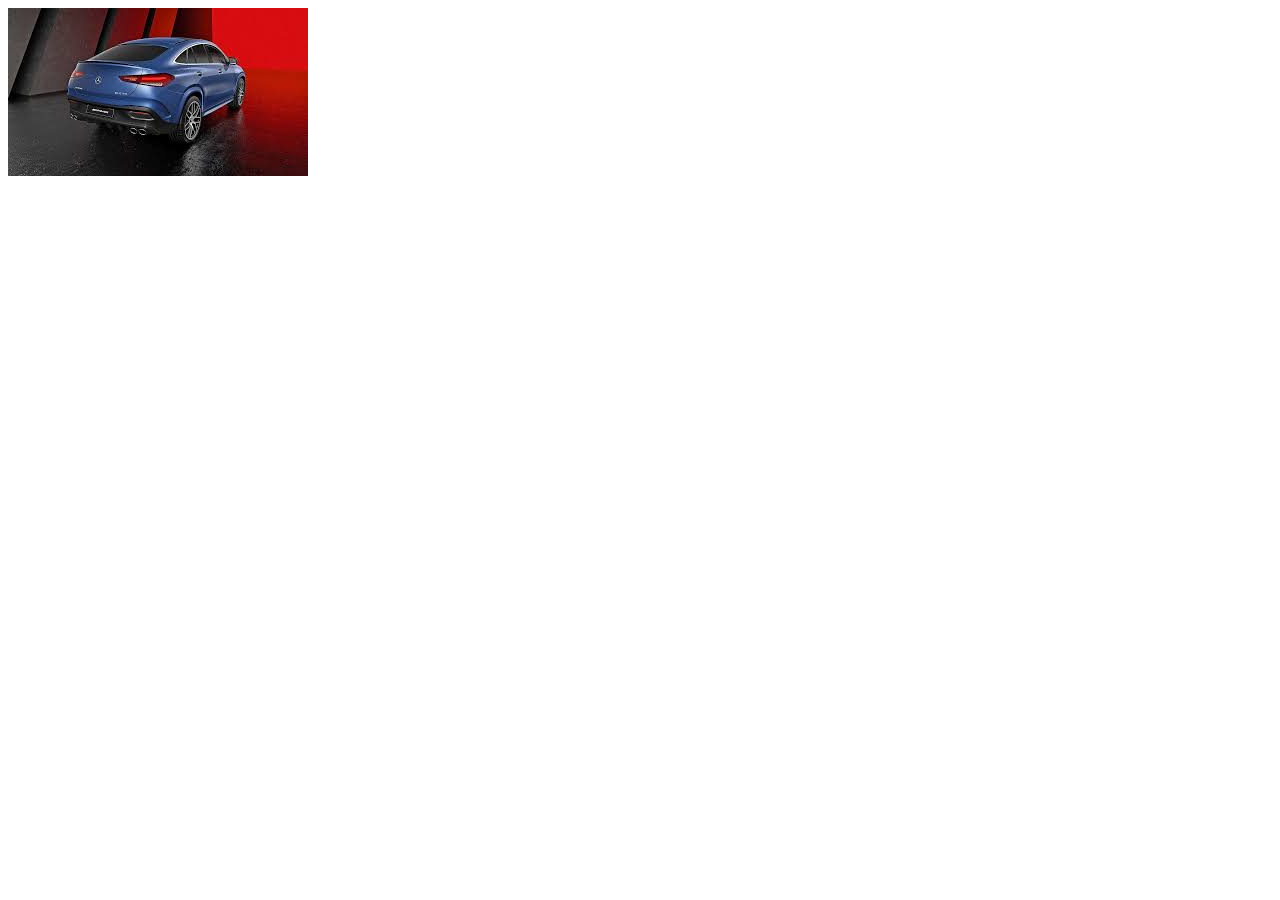
<file: portfolio/trash.html>
<!DOCTYPE html>
<html lang="en">
  <head>
    <meta charset="UTF-8" />
    <meta name="viewport" content="width=device-width, initial-scale=1.0" />
    <title>Document</title>
  </head>
  <style>
    .img{
      height: 200px;
      width: 200px;
    }
  </style>
  <body>
    <img
      src="[data-uri]"
      alt=""
     
    />
  </body>
</html>
</file>
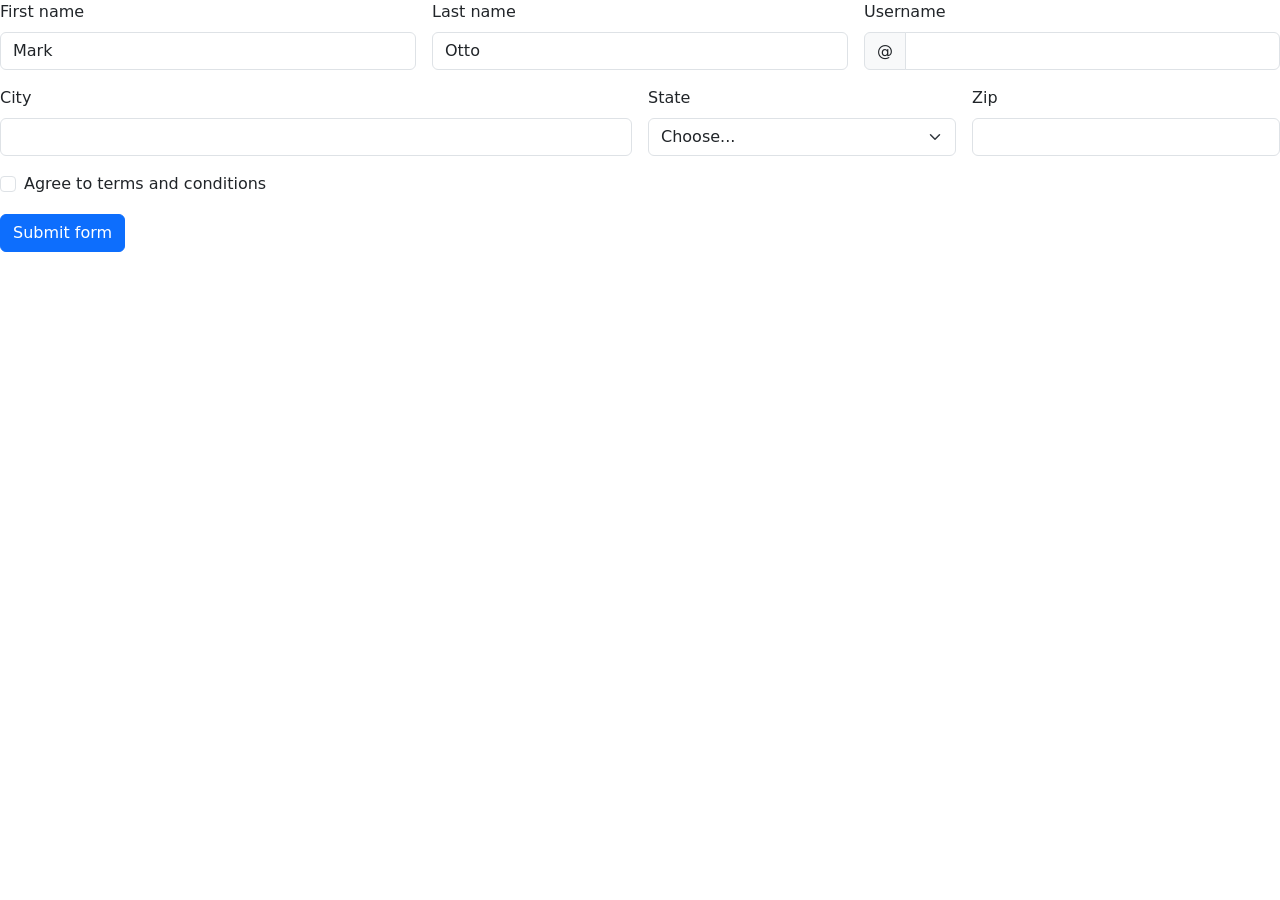
<file: Pages/css/boostrap.html>
<!DOCTYPE html>
<html>
<head>
    <link href="https://cdn.jsdelivr.net/npm/bootstrap@5.3.3/dist/css/bootstrap.min.css" rel="stylesheet" integrity="sha384-QWTKZyjpPEjISv5WaRU9OFeRpok6YctnYmDr5pNlyT2bRjXh0JMhjY6hW+ALEwIH" crossorigin="anonymous">
    
</head>
<script>
// Example starter JavaScript for disabling form submissions if there are invalid fields
(() => {
  'use strict'

  // Fetch all the forms we want to apply custom Bootstrap validation styles to
  const forms = document.querySelectorAll('.needs-validation')

  // Loop over them and prevent submission
  Array.from(forms).forEach(form => {
    form.addEventListener('submit', event => {
      if (!form.checkValidity()) {
        event.preventDefault()
        event.stopPropagation()
      }

      form.classList.add('was-validated')
    }, false)
  })
})()
</script>
<body>
    <form class="row g-3 needs-validation" novalidate>
        <div class="col-md-4">
          <label for="validationCustom01" class="form-label">First name</label>
          <input type="text" class="form-control" id="validationCustom01" value="Mark" required>
          <div class="valid-feedback">
            Looks good!
          </div>
        </div>
        <div class="col-md-4">
          <label for="validationCustom02" class="form-label">Last name</label>
          <input type="text" class="form-control" id="validationCustom02" value="Otto" required>
          <div class="valid-feedback">
            Looks good!
          </div>
        </div>
        <div class="col-md-4">
          <label for="validationCustomUsername" class="form-label">Username</label>
          <div class="input-group has-validation">
            <span class="input-group-text" id="inputGroupPrepend">@</span>
            <input type="text" class="form-control" id="validationCustomUsername" aria-describedby="inputGroupPrepend" required>
            <div class="invalid-feedback">
              Please choose a username.
            </div>
          </div>
        </div>
        <div class="col-md-6">
          <label for="validationCustom03" class="form-label">City</label>
          <input type="text" class="form-control" id="validationCustom03" required>
          <div class="invalid-feedback">
            Please provide a valid city.
          </div>
        </div>
        <div class="col-md-3">
          <label for="validationCustom04" class="form-label">State</label>
          <select class="form-select" id="validationCustom04" required>
            <option selected disabled value="">Choose...</option>
            <option>...</option>
          </select>
          <div class="invalid-feedback">
            Please select a valid state.
          </div>
        </div>
        <div class="col-md-3">
          <label for="validationCustom05" class="form-label">Zip</label>
          <input type="text" class="form-control" id="validationCustom05" required>
          <div class="invalid-feedback">
            Please provide a valid zip.
          </div>
        </div>
        <div class="col-12">
          <div class="form-check">
            <input class="form-check-input" type="checkbox" value="" id="invalidCheck" required>
            <label class="form-check-label" for="invalidCheck">
              Agree to terms and conditions
            </label>
            <div class="invalid-feedback">
              You must agree before submitting.
            </div>
          </div>
        </div>
        <div class="col-12">
          <button class="btn btn-primary" type="submit">Submit form</button>
        </div>
      </form>
    
</body>
</html>
</file>
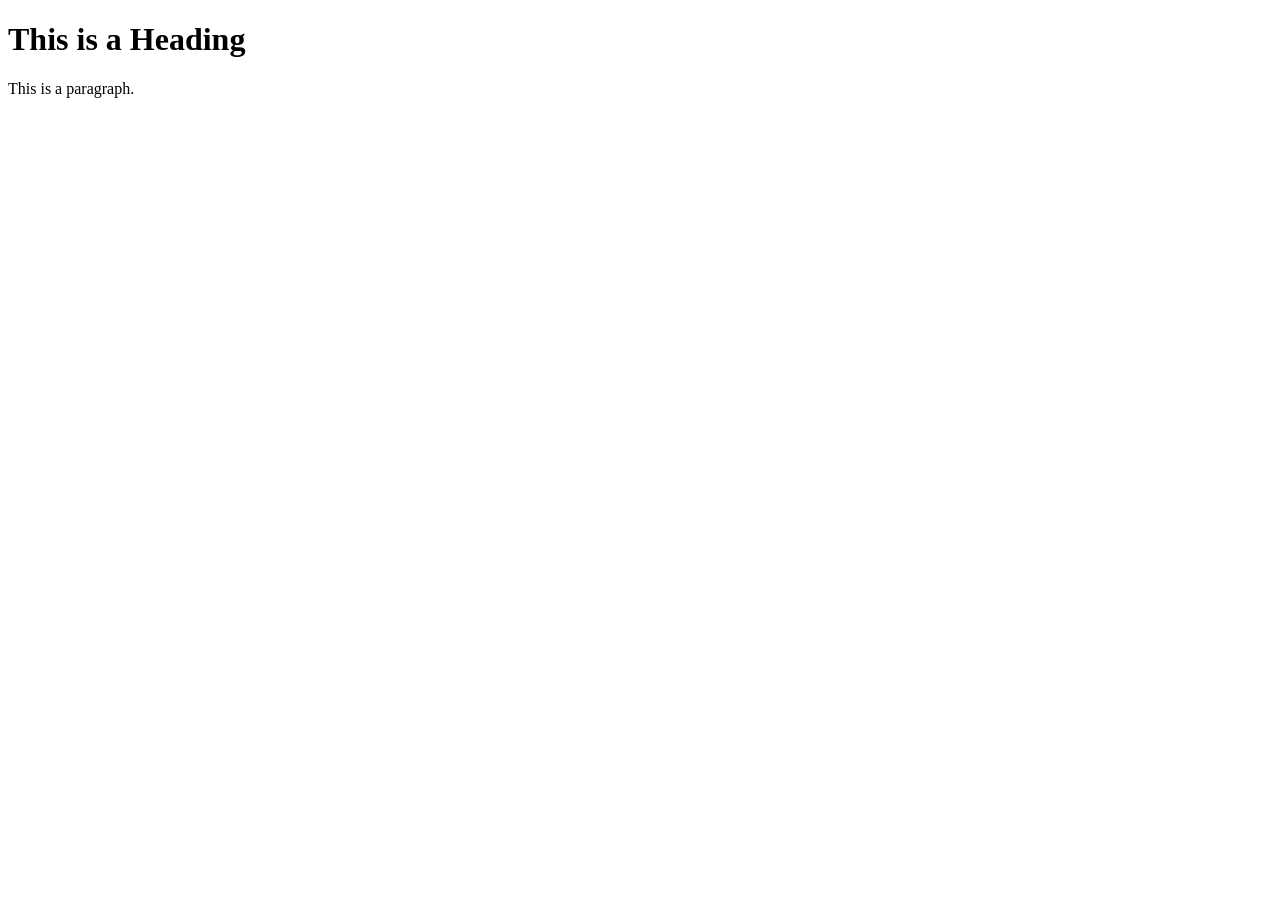
<file: Pages/css/favicon.html>
<!DOCTYPE html>
<html>
<head>
  <title>My Page Title</title>
  <link rel="icon" type="image/x-icon" href="./assets/favicon.png">
</head>
<body>

<h1>This is a Heading</h1>
<p>This is a paragraph.</p>

</body>
</html>
</file>
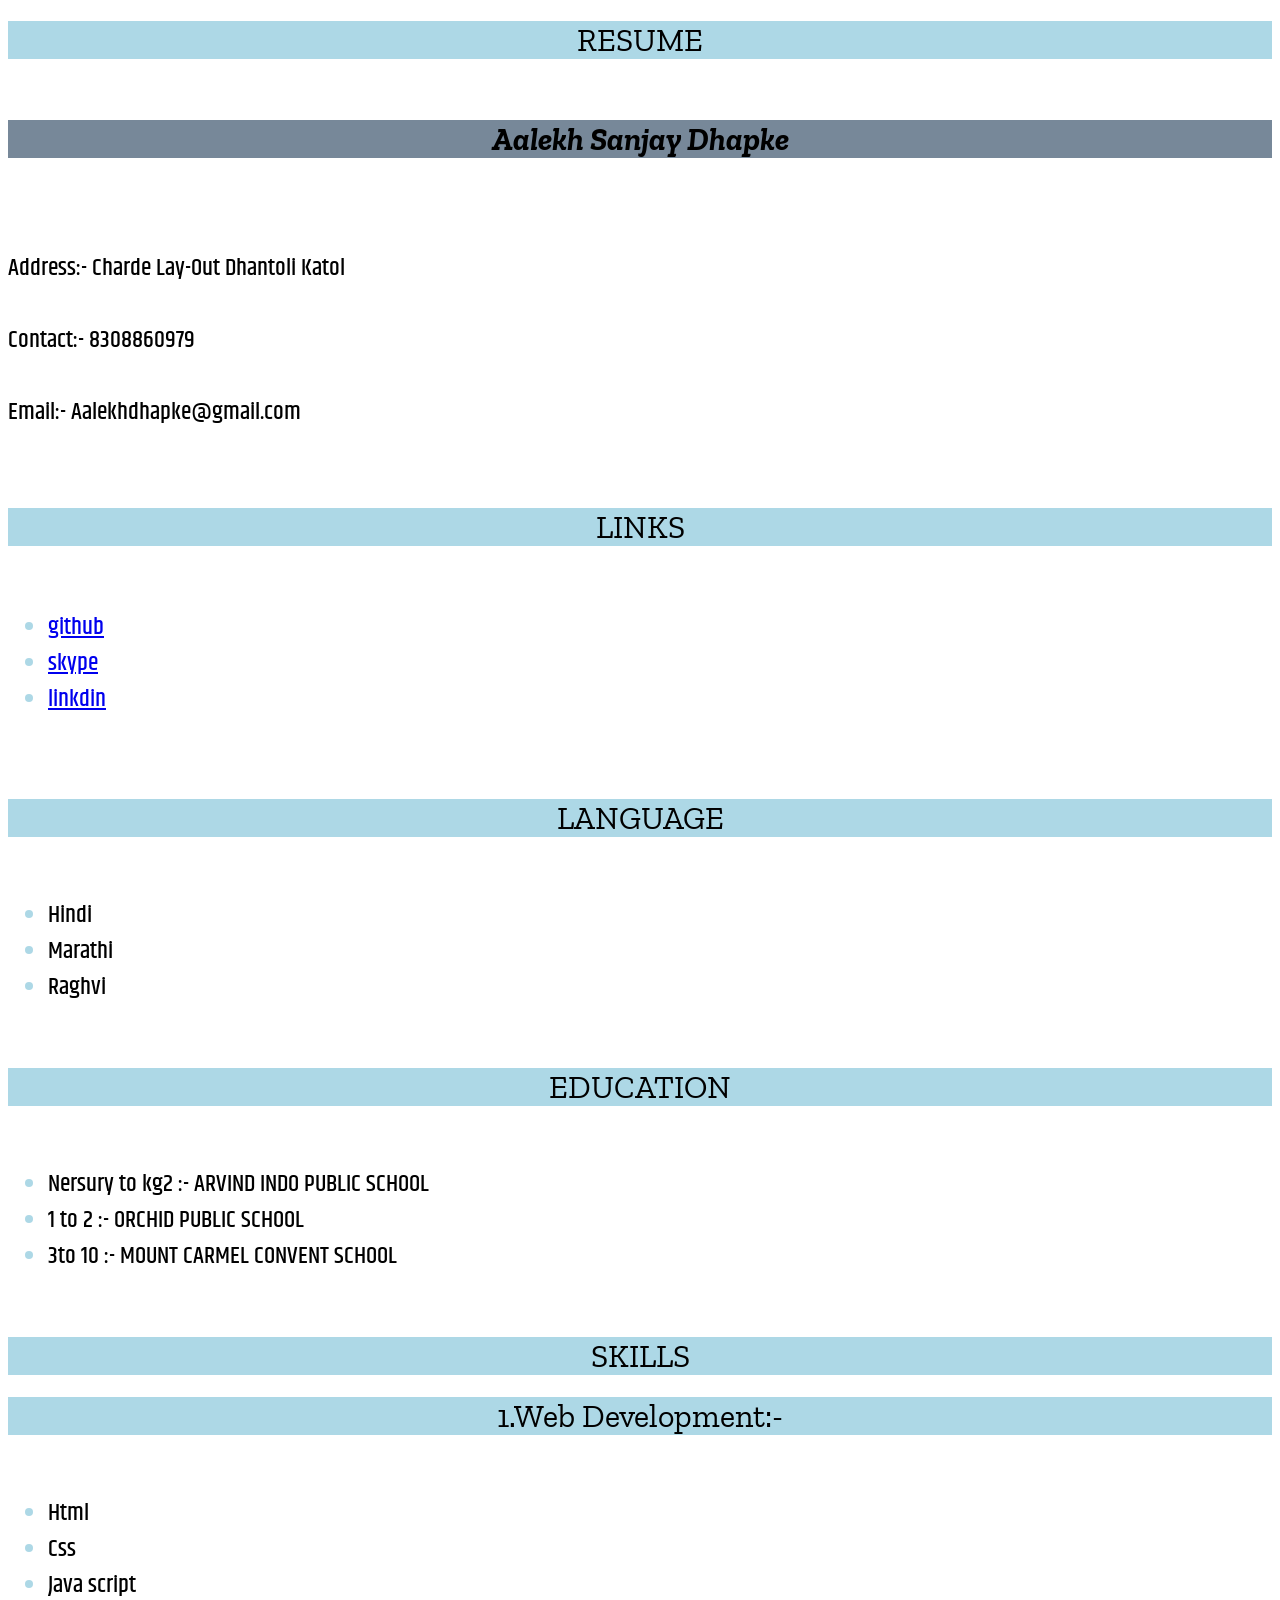
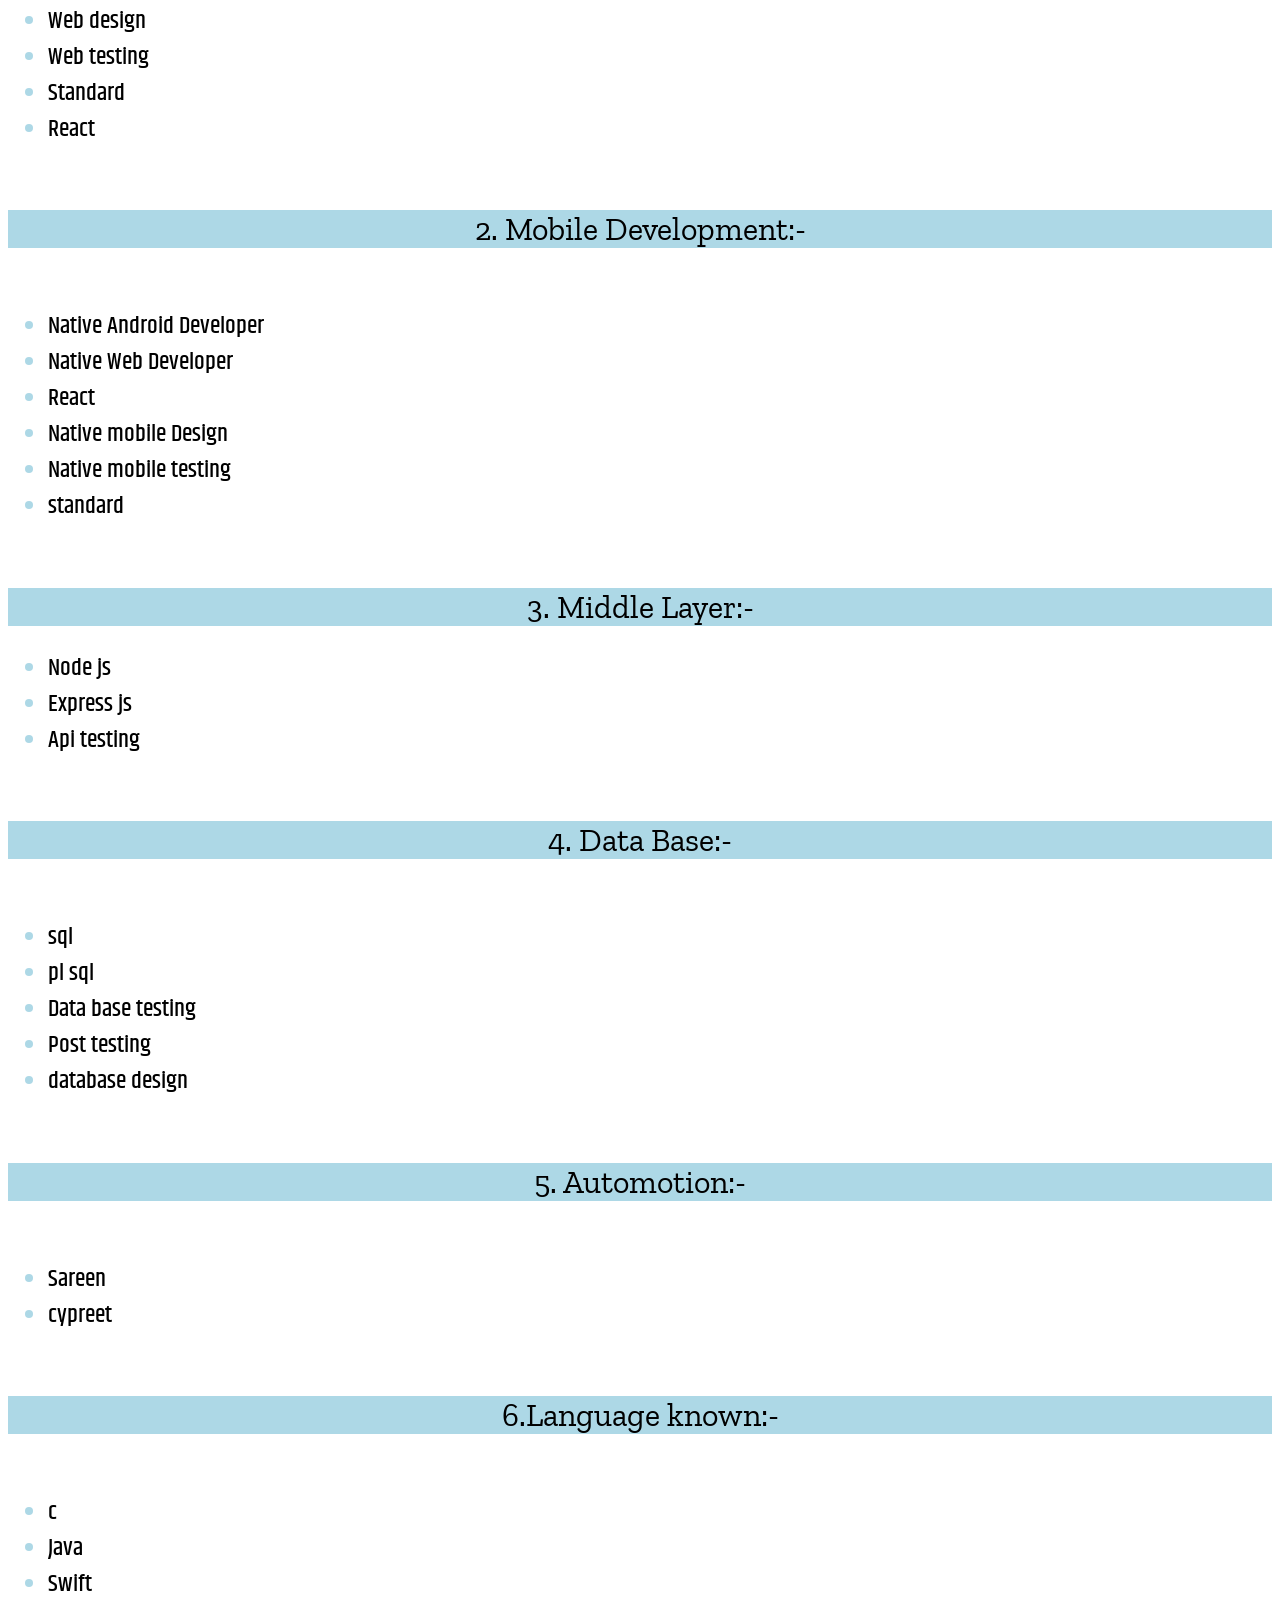
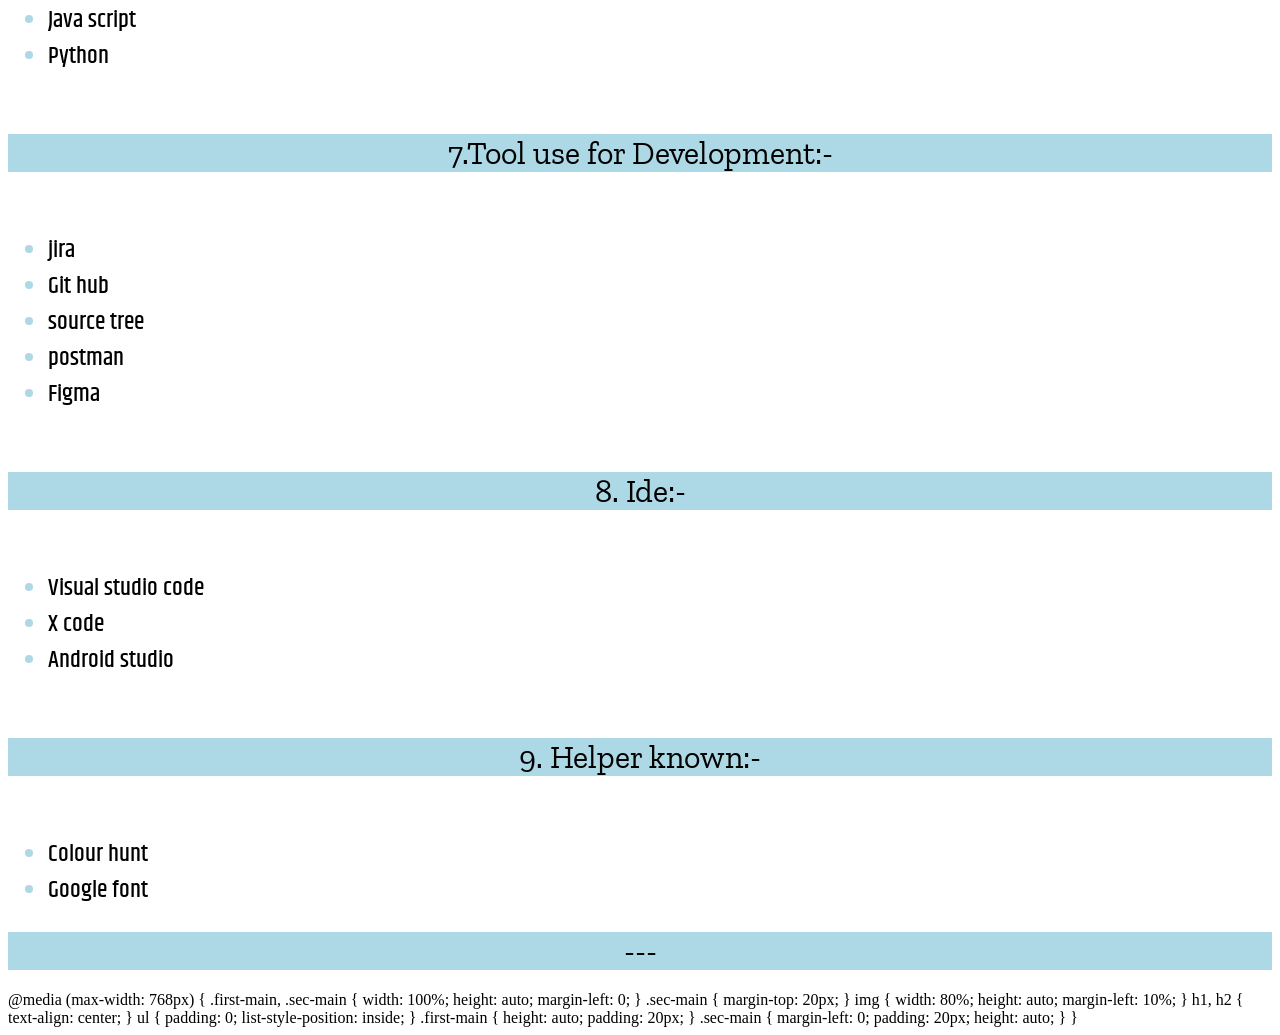
<file: Pages/css/resume.html>
<!DOCTYPE html>
<html>
    <link rel="preconnect" href="https://fonts.googleapis.com">
    <link rel="preconnect" href="https://fonts.gstatic.com" crossorigin>
    <link href="https://fonts.googleapis.com/css2?family=Zilla+Slab:ital,wght@0,300;0,400;0,500;0,600;0,700;1,300;1,400;1,500;1,600;1,700&display=swap" rel="stylesheet">

    <link rel="preconnect" href="https://fonts.googleapis.com">
<link rel="preconnect" href="https://fonts.gstatic.com" crossorigin>
<link href="https://fonts.googleapis.com/css2?family=Khand:wght@300;400;500;600;700&family=Zilla+Slab:ital,wght@0,300;0,400;0,500;0,600;0,700;1,300;1,400;1,500;1,600;1,700&display=swap" rel="stylesheet">
<head>
    <link rel="icon" type="image/x-icon" href="./assets/favicon.png">
    <style>


h1{
    background-color: lightblue;
    text-align: center;
    font-family: "Zilla Slab", serif;
  font-weight: 400;
  font-style: normal;
}
h2{
    font-family: "Khand", sans-serif;
  font-weight: 500;
  font-style: normal;
}
img{
    margin-left: 950px;
    border-radius:200px;
    margin-bottom: -410px
   
}
li::marker{
    color: lightblue;

}
h1:hover{
    background-color: lightslategrey;
}

   

.h1{
    background-color: lightslategray;
   
    margin-bottom: 20px;

}

    </style>
</head>

<body>
    <h1> RESUME</h1>

   
    <br>
   
       
      <h1 class="h1"> <i><b> Aalekh Sanjay Dhapke </b></i> </h1>
      <h2>
        <br>
        <br>
       Address:- Charde Lay-Out Dhantoli Katol
        <br>
        <br>
        Contact:- 8308860979
        <br>
        <br>
        Email:- Aalekhdhapke@gmail.com
   

    </h2>
    <br>
    <br>

   <h1>LINKS</h1>

    <br>
    <H2>
        <ul><li>
        <a href=" https://github.com/aalekhdhapke/aalekh_repository1"> github</a>
        <br>
    </li>
       <li> <a href="https://join.skype.com/invite/qLNg1suzJAgg">skype</a>
        <br>
    </li>
    <li> <a href="https://www.linkedin.com/feed/">linkdin</a>
        <br>
    </li>
</ul>                                                                          
    </H2>           
    <br>           
    <br>                                                       
    <h1> LANGUAGE</h1>           
    <h2>
        <ul>
        <br>
        <li> Hindi</li>
        
        <li> Marathi</li>
     
        <li>Raghvi</li>
    </ul>
    </h2>

    <br>
    <h1>EDUCATION</h1>
    <h2><ul>
        <br>
      
       <li> Nersury to kg2 :- ARVIND INDO PUBLIC SCHOOL</li>

   
        <li>  1 to 2 :- ORCHID PUBLIC SCHOOL</li>

    
        <li>3to 10 :- MOUNT CARMEL CONVENT SCHOOL</li>
    </ul>
    </h2>
    <br>
    
   <h1>SKILLS</h1>
    
     <h1>1.Web Development:-</h1>
     <h2>
<ul>
    

        <br>
       <li>Html</li>
        
        <li> Css</li> 
          <li>Java script</li> 
    
        <li> Web design</li> 
     
        <li> Web testing</li> 
      
        <li>Standard</li> 
       
        <li> React</li> 
    </ul>
    </h2>
   
    <br>
    <h1 >
     2. Mobile Development:-
    </h1>
    <h2>
<ul>
        <br>
       <li> Native Android Developer</li>
        
        <li> Native Web Developer</li>
     
        <li>React</li>
       
        <li> Native mobile Design</li>
      
        <li> Native mobile testing</li>
        
        <li> standard</li>
    </ul>
</h2>
    <br>
  
    <h1 >
       3. Middle Layer:-
    </h1>
    <h2>
<ul>
      
        <li> Node js</li>
      
        <li>Express js</li>
       
        <li> Api testing</li>
    </ul>
</h2>
    <br>
    
    <h1>
       4. Data Base:-
    </h1>
    <h2>
<ul>
        <br>
        <li>  sql</li>
      
        <li>  pl sql</li>
     
        <li>  Data base testing</li>
        
        <li> Post testing</li>
       
        <li>  database design</li>
    </ul>
</h2>
    <br>
  
    <h1>
       5. Automotion:-
    </h1>
    <h2>
<ul>
        <br>
        <li>  Sareen</li>
        
        <li>  cypreet</li>
    </ul>
</h2>
    
    <br>
    
    <h1 >
        6.Language known:-
    </h1>
    <h2>
<ul>
        <br>
        <li>    c</li>
        
        <li>  Java</li>
      
        <li>  Swift</li>
        
        <li>  Java script</li>
       
        <li>  Python</li>
        <br>
      
    </ul>
</h2>
    <h1>
        7.Tool use for Development:-
    </h1>
    <h2>
<ul>
        <br>
        <li>  jira</li>
        
        <li>  Git hub</li>
        
        <li> source tree</li>
       
        <li>  postman</li>
       
        <li> Figma</li>
        

        <br>
    </ul>
</h2>
    <h1>
       8. Ide:-
    </h1>
    <h2>
<ul>
        <br>
        <li>  Visual studio code</li>
        
       <li> X code</li>
        
        <li>  Android studio</li>
  
    <br>
    
</ul>
</h2>
    <h1 >
       9. Helper known:-
    </h1>
    <h2>
<ul>
        <br>
        <li> Colour hunt</li>
        
        <li> Google font</li>
    </ul>
</h2>
<h1> ---</h1>


</body>

</html>
@media (max-width: 768px) {
    .first-main, .sec-main {
        width: 100%;
        height: auto;
        margin-left: 0;
    }

    .sec-main {
        margin-top: 20px;
    }

    img {
        width: 80%;
        height: auto;
        margin-left: 10%;
    }

    h1, h2 {
        text-align: center;
    }

    ul {
        padding: 0;
        list-style-position: inside;
    }

    .first-main {
        height: auto;
        padding: 20px;
    }

    .sec-main {
        margin-left: 0;
        padding: 20px;
        height: auto;
    }
}
</file>
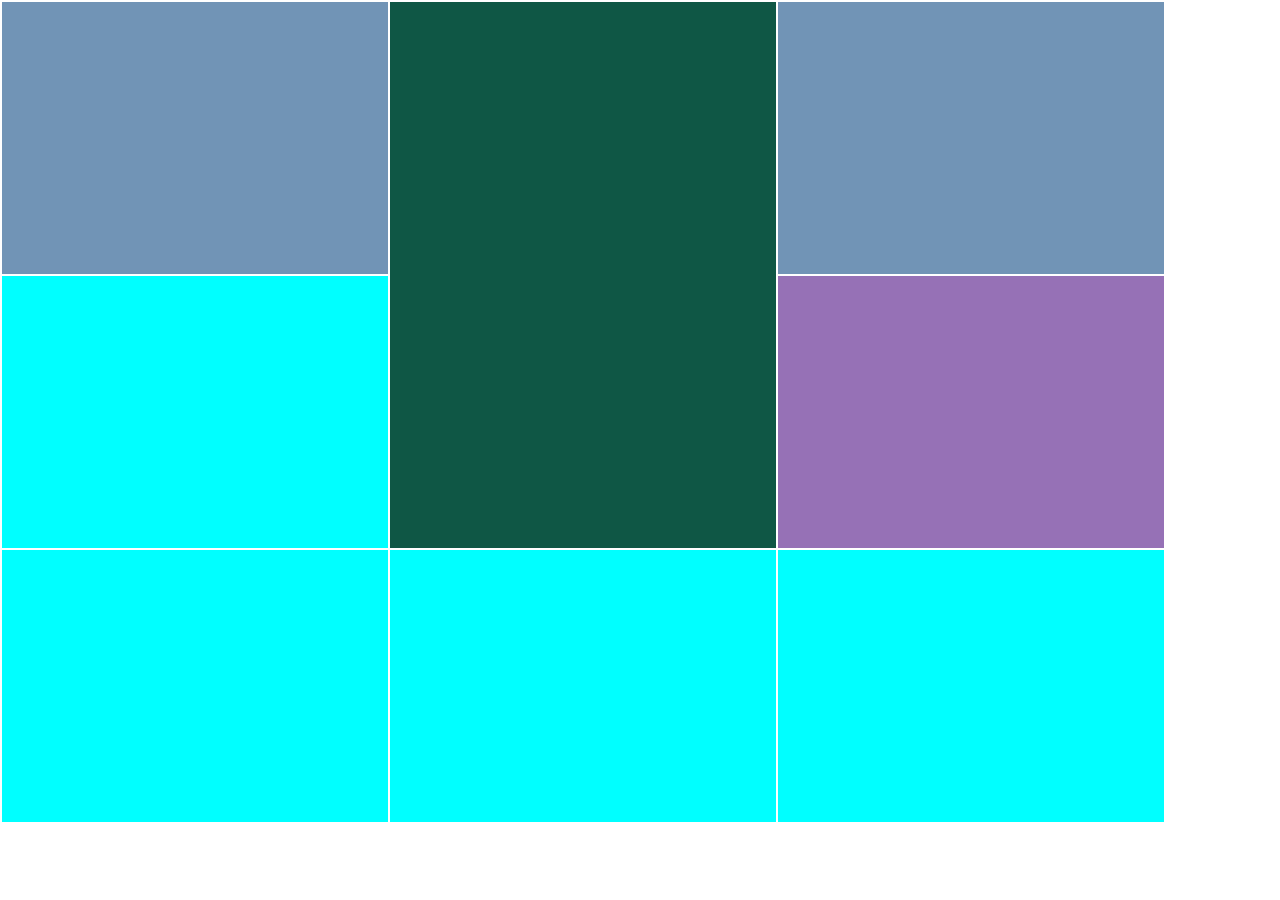
<file: Pages/css/scrolling_page.html>
<!DOCTYPE html>
<html>

<head>
    <style>
        .row-one {
            background-color: rgb(113, 148, 182);
            height: 30vh;
            width: 30vw;
        }

        .row-two {
            background-color: rgb(150, 113, 182);
            height: 30vh;
            width: 30vw;
        }
        .row-three {
            background-color: aqua;
            height: 30vh;
            width: 30vw;
        }
        
    </style>

</head>

<body style="margin: 0;">
    <table>
        <tr>
            <td class="row-one"></td>

            <td class="row-one" rowspan="2"  style="background-color: rgb(15, 87, 69);"> 
                <td class="row-one"></td>      
            </td>

        </tr>

       <tr>
            <td  class="row-three"></td>
            <td  class="row-two"></td>
        

 </td>
        <tr>
            <td  class="row-three"></td>
            <td class="row-three"></td>
          
            <td class="row-three"></td>
          

           

 </td>
            </tr>

    </table>

</body>

</html>
</file>
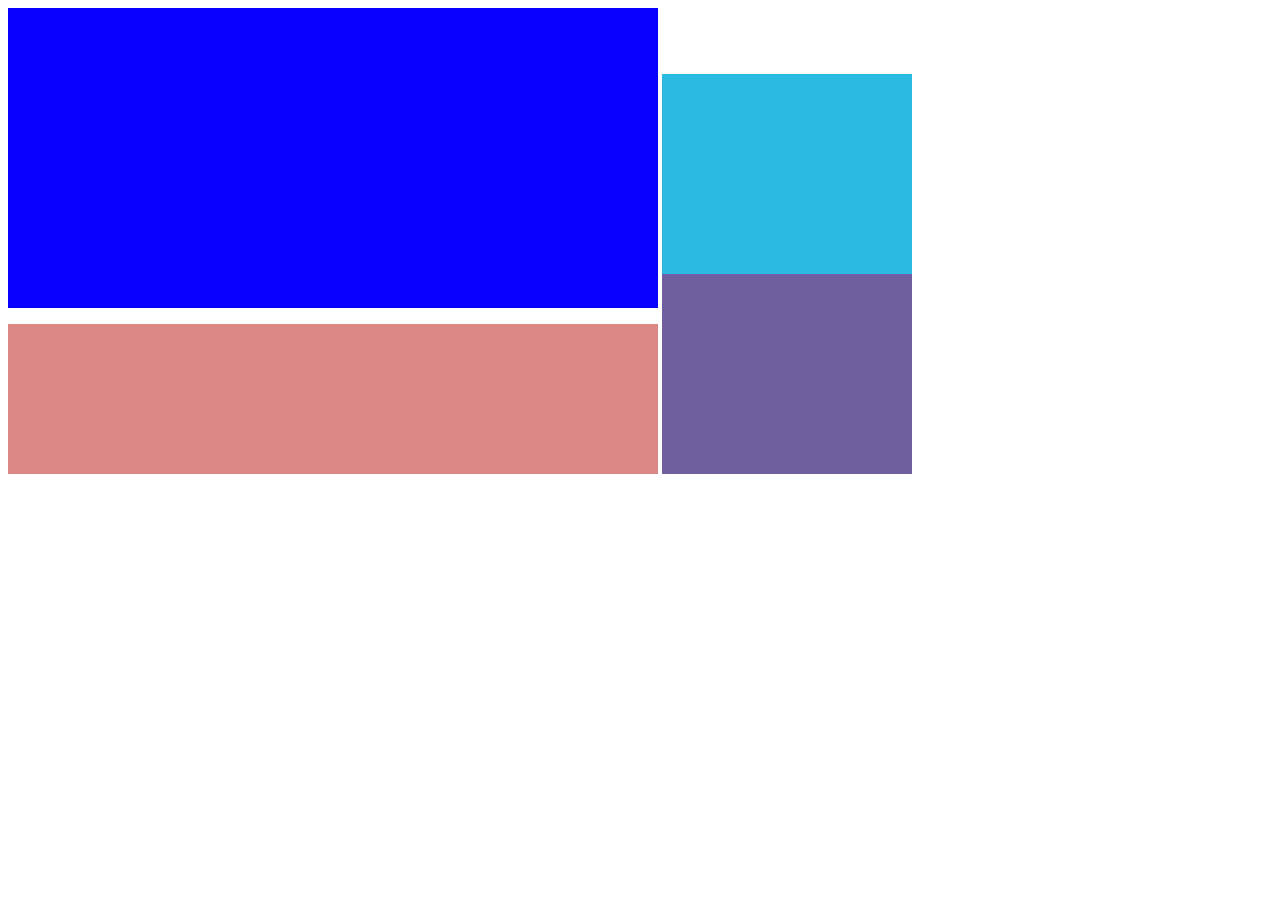
<file: Pages/css/youtube_page.html>
<!DOCTYPE html>
<html>

<head></head>

<body>

    <div style="display: inline-block;">

        <div style="display: block; background-color: #0800ff; width: 650px; height: 300px;">

        </div>

        <div style="display: block; background-color: #de8787; width: 650px; height: 150px;">
            <p>

        </div>
    </div>

    <div style="display: inline-block;">

        <div style="display: block; background-color: #ff0000; width: 250px; height:150pxpx ;">

        </div>

        <div style="display: block; background-color: #2bbae2; width: 250; height: 200px;">

        </div>

        <div style="display: block; background-color: #705fa0; width: 250; height:200px;">

        </div>
    </div>
</body>

</html>
</file>
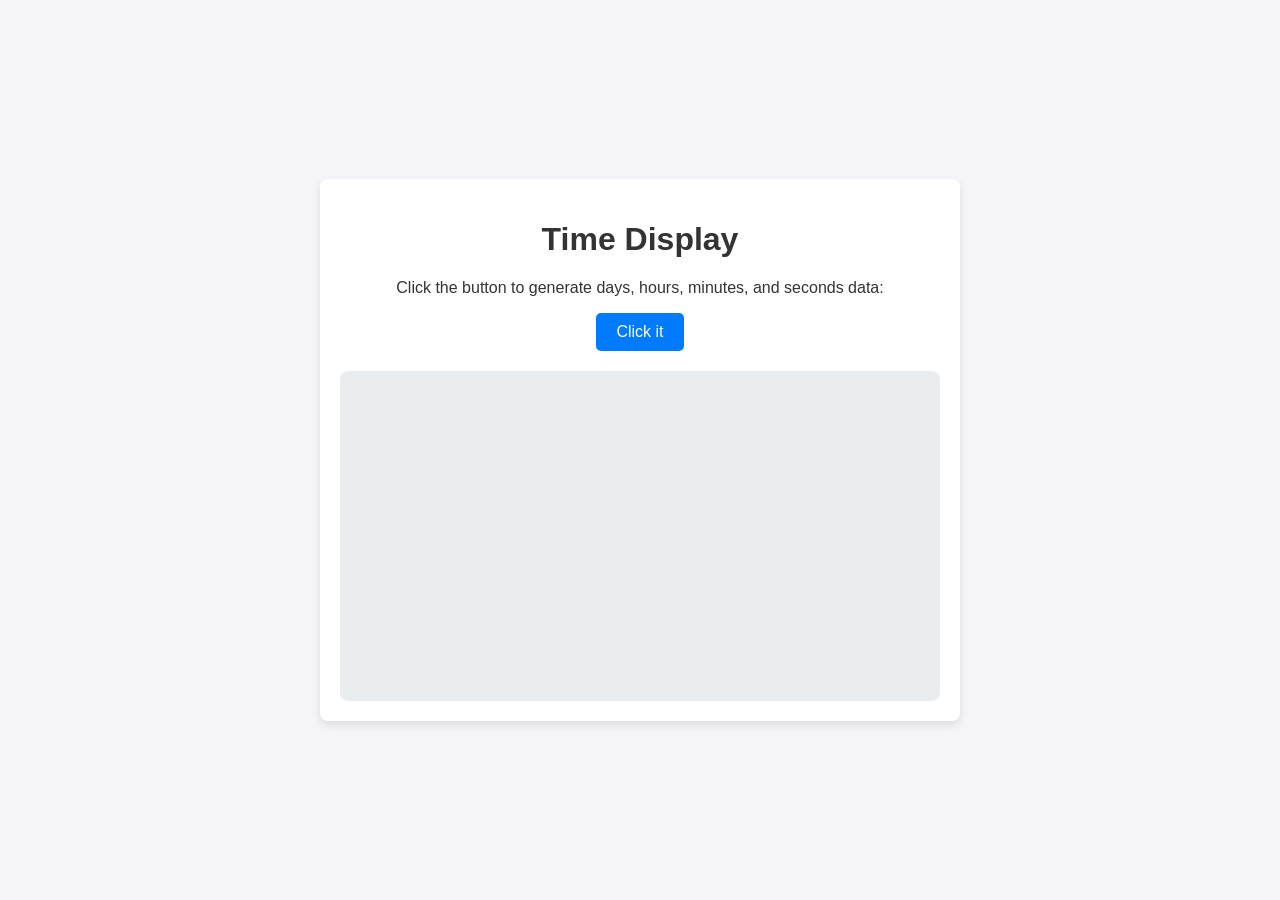
<file: Pages/js/360days.html>
<!DOCTYPE html>
<html lang="en">
<head>
  <meta charset="UTF-8" />
  <meta name="viewport" content="width=device-width, initial-scale=1.0" />
<title> 354 days</title>
  <style>
    body {
      font-family: Arial, sans-serif;
      display: flex;
      justify-content: center;
      align-items: center;
      height: 100vh;
      margin: 0;
      background-color: #f4f4f9;
      color: #333;
    }
    .container {
      text-align: center;
      background: #fff;
      border-radius: 8px;
      padding: 20px;
      box-shadow: 0 4px 8px rgba(0, 0, 0, 0.1);
      width: 80%;
      max-width: 600px;
    }
    button {
      padding: 10px 20px;
      font-size: 16px;
      background-color: #007bff;
      color: white;
      border: none;
      border-radius: 5px;
      cursor: pointer;
    }
    button:hover {
      background-color: #0056b3;
    }
    .div2 {
      white-space: pre-wrap;
      word-wrap: break-word;
      text-align: left;
      background-color: #e9ecef;
      padding: 15px;
      border-radius: 8px;
      margin-top: 20px;
      font-size: 14px;
      height: 300px;
      overflow-y: auto;
    }
  </style>
  <script>
    function days() {
      let output = "";
      let month = 12;

      while (month <= 12) { 
        output += `Month: ${month}\n`;
        let day = 1;

        while (day <= 1) { 
          output += `  Day: ${day}\n`;
          let hours = 0;

          while (hours < 1) { 
            output += `    Hour: ${hours}\n`;
            let minutes = 0;

            while (minutes < 60) {
              output += `      Minute: ${minutes}\n`;
              let seconds = 0;

              while (seconds < 60) {
                output += `        Second: ${seconds}\n`;
                seconds++;
              }
              minutes++;
            }
            hours++;
          }
          day++;
        }
        month++;
      }

      document.getElementById('output').textContent = output; 
    }
  </script>
</head>
<body>
  <div class="container">
    <h1>Time Display</h1>
    <p>Click the button to generate days, hours, minutes, and seconds data:</p>
    <button onclick="days()">Click it</button>
    <div class="div2" id="output"></div>
  </div>
</body>
</html>
</file>
